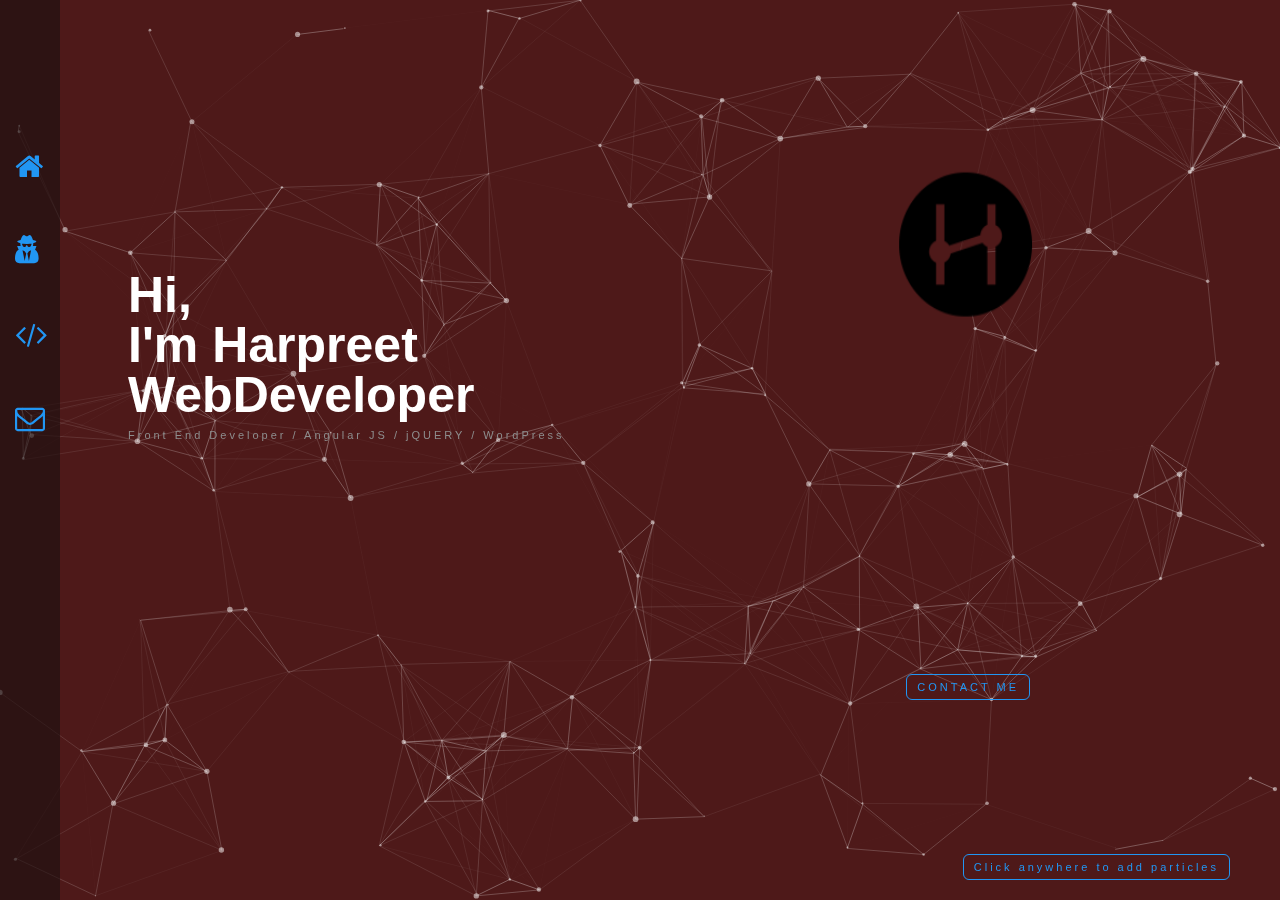
<file: index.html>
<!DOCTYPE html>
<html lang="en">
	<head>
		<meta http-equiv="Content-Type" content="text/html"; charset="utf-8">
		<meta name="viewport" content="width=device-width, initial-scale=1">
		<link rel="stylesheet" type="text/css" href="css/stylesheet.css">
		<link rel="stylesheet" href="https://cdnjs.cloudflare.com/ajax/libs/font-awesome/4.7.0/css/font-awesome.min.css">
		<title>Harpreet Singh</title>
	</head>
	<body>
		<div id="navbar">
			<nav >
				<ul>
					<li><a href="index.html"><i class="fa fa-home"></i></a></li>
					<li><a href="about.html"><i class="fa fa-user-secret"></i></a></li>
					<li><a href="skills.html"><i class="fa fa-code"></i></a></li>
					<li><a href="contact.html"><i class="fa fa-envelope-o"></i></a></li>
				</ul>
			</nav>
		</div>	
		<div class="textBox">
			<h1><span class="animated rubberBand">Hi,</span><br/>
			    <span class="animated rubberBand">I'm</span> <span class="animated rubberBand">Harpreet</span><br/>
			    <span class="animated rubberBand">Web </span><span class="animated rubberBand">Developer</span></h1>
			 <h2>Front End Developer / Angular JS / jQUERY / WordPress </h2>   
		</div>
		<img id="logo" src="assets/images/logo1.png">
        <a href="contact.html"><button id="contactBtn" class="animated rubberBand" >CONTACT ME</button></a>
				<span id="msgText">Click anywhere to add particles</span>
		<!-- particles.js container -->
		<div id="particles-js"></div>
	

		<!--Scripts-->
		<script type="text/javascript" src="js/particles.js" ></script>
		<script type="text/javascript" src="js/script.js" ></script>
	</body>
</html>
</file>
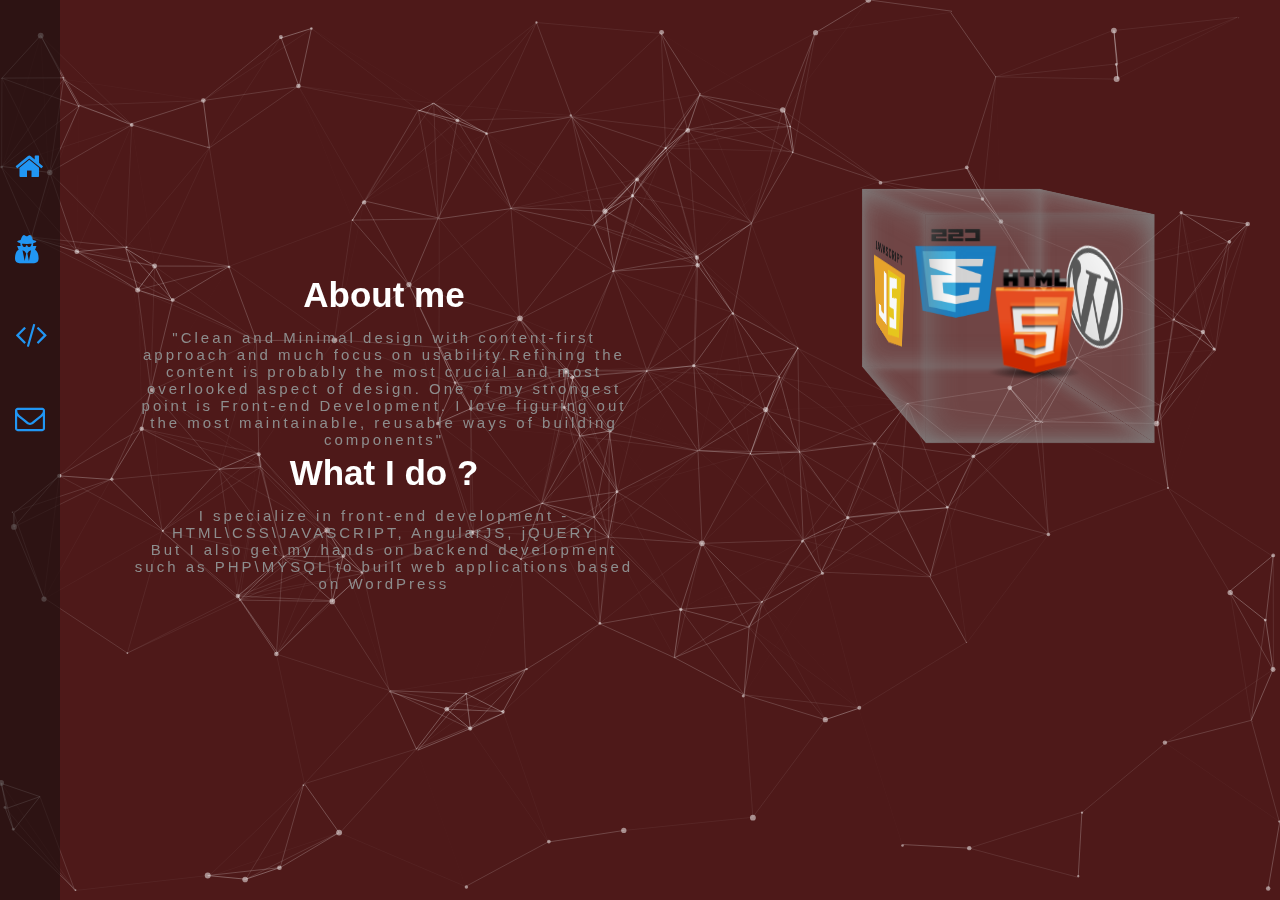
<file: about.html>
<!DOCTYPE html>
<html lang="en">
	<head>
		<meta http-equiv="Content-Type" content="text/html"; charset="utf-8">
		<meta name="viewport" content="width=device-width, initial-scale=1">
		<link rel="stylesheet" type="text/css" href="css/stylesheet.css">
		<link rel="stylesheet" href="https://cdnjs.cloudflare.com/ajax/libs/font-awesome/4.7.0/css/font-awesome.min.css">
		<title>ABOUT</title>
	</head>
	<body>
		<!--Navigation Wrapper-->
		<div id="navbar">
			<nav>
				<ul>
					<li><a href="index.html"><i class="fa fa-home"></i></a></li>
					<li><a href="about.html"><i class="fa fa-user-secret"></i></a></li>
					<li><a href="skills.html"><i class="fa fa-code"></i></a></li>
					<li><a href="contact.html"><i class="fa fa-envelope-o"></i></a></li>
				</ul>
			</nav>
		</div>
		<div class="aboutTextBox">
			<h1><span class="animated rubberBand">About me</span><br/></h1>
				<h2>"Clean and Minimal design with content-first approach and much focus on usability.Refining the content is probably the most crucial and most overlooked aspect of design. One of my strongest point is Front-end Development. I love figuring out the most maintainable, reusable ways of building components"</h2>
			<h1><span class="animated rubberBand">What I do &#63;</span></h1>
				<h2>I specialize in front-end development - HTML\CSS\JAVASCRIPT, AngularJS, jQUERY<br/>
					But I also get my hands on backend development such as PHP\MYSQL to built web applications based on WordPress
				</h2>		    
		</div>
		<!-- CUBE Wrapper-->
		<div class="cubeWrap">
			<div class="cube">
				<div class="front"><img class="imgCube" src="assets/images/html.png"></div>
				<div class="back"><img class="imgCube" src="assets/images/css.png"></div>
				<div class="top"></div>
				<div class="bottom"></div>
				<div class="left"><img class="imgCube" src="assets/images/js.png"></div>
				<div class="right"><img class="imgCube" src="assets/images/wordpress1.png"></div>
			</div>
		</div>

		<!-- Particles Wrapper-->		
		<div id="particles-js"></div>
	

		<!--Scripts-->
		<script type="text/javascript" src="js/particles.js" ></script>
		<script type="text/javascript" src="js/script.js" ></script>
	</body>
</file>
<file: css/stylesheet.css>
/* =============================================================================
   HTML5 CSS Reset Minified - Eric Meyer
   ========================================================================== */

html,body,div,span,object,iframe,h1,h2,h3,h4,h5,h6,p,blockquote,pre,abbr,address,cite,code,del,dfn,em,img,ins,kbd,q,samp,small,strong,sub,sup,var,b,i,dl,dt,dd,ol,ul,li,fieldset,form,label,legend,table,caption,tbody,tfoot,thead,tr,th,td,article,aside,canvas,details,figcaption,figure,footer,header,hgroup,menu,nav,section,summary,time,mark,audio,video{margin:0;padding:0;border:0;outline:0;font-size:100%;vertical-align:baseline;background:transparent}
body{line-height:1}
article,aside,details,figcaption,figure,footer,header,hgroup,menu,nav,section{display:block}
nav ul{list-style:none}
blockquote,q{quotes:none}
blockquote:before,blockquote:after,q:before,q:after{content:none}
a{margin:0;padding:0;font-size:100%;vertical-align:baseline;background:transparent;text-decoration:none}
mark{background-color:#ff9;color:#000;font-style:italic;font-weight:bold}
del{text-decoration:line-through}
abbr[title],dfn[title]{border-bottom:1px dotted;cursor:help}
table{border-collapse:collapse;border-spacing:0}
hr{display:block;height:1px;border:0;border-top:1px solid #ccc;margin:1em 0;padding:0}
input,select{vertical-align:middle}
li{list-style:none}


/* =============================================================================
   My CSS
   ========================================================================== */

/* ---- base ---- */

html,body{ 
  width:100%;
  height:100%;
  background:#fff;
  overflow-x: hidden;
}

html{
  -webkit-tap-highlight-color: rgba(0, 0, 0, 0);
}

body{
  font:normal 75% Arial, Helvetica, sans-serif;
}

/*##############################Common Particles.js Styles##########################################*/
/*#######################################################################################*/
canvas{
  display:block;
  vertical-align:bottom;
}

/* ---- particles.js container ---- */

#particles-js{
  width: 100%;
  height: 100%;
  z-index: -1;
  background-color: rgb(78, 25, 25);
  background-size: cover;
  background-position: 50% 50%;
  background-repeat: no-repeat;
  overflow:hidden;
}

/*##############################Home Page Styles##########################################*/
/*#######################################################################################*/
#navbar{
    background-color: rgba(27, 16, 16, 0.63);
    width: 60px;
    height: 100%;
    position: absolute;
    top: 0;
    z-index: 3;
    min-height: 500px;
}

#navbar ul{
  position: absolute;
  top: 100px;
}

#navbar a{
    font-size: 30px;
    color: #2196F3;
    display: block;
    padding-top: 50px;
    padding-left: 15px;
}
.textBox, .aboutTextBox{
    position: absolute;
    left: 10%;
    top: 30%;
    width: 40%;
    max-height: 90%;
}
.textBox h1{
    color: #fff;
    font-size: 50px;
    line-height: 50px;
    margin: 0;
}
.textBox h2{
    color: #8d8d8d;
    margin-top: 9px;
    font-weight: normal;
    font-size: 11px;
    font-family: "Open Sans", sans-serif;
    letter-spacing: 3px;
}

#logo{
  position: absolute;
  top: 120px;
  right: 115px;
  width: 400px;height: 250px;
}

#msgText{
  position: absolute;
  bottom: 20px;
  right: 50px;
  color: #2196F3;
  font-size: 11px;
  letter-spacing: 3px;
  font-family: "Open Sans", sans-serif;
  padding: 6px 10px;
  border: 1px solid #2196F3;
  margin-top: 40px;
  border-radius: 6px;
  background-color: transparent;
   display: inline-block;
  -webkit-animation-name:flash;
  animation-name:flash;
  -webkit-animation-iteration-count: infinite;
  animation-iteration-count: infinite;
  -webkit-animation-duration: 2s;
  animation-duration: 2s;
}

#contactBtn{
  position: absolute;
  bottom: 200px;right: 250px;
  color: #2196F3;
  font-size: 11px;
  letter-spacing: 3px;
  font-family: "Open Sans", sans-serif;
  text-decoration: none;
  padding: 6px 10px;
  border: 1px solid #2196F3;
  margin-top: 40px;
  border-radius: 6px;
  background-color: transparent;
}

#resumeBtn{
  position: absolute;
  bottom: 250px;right: 250px;
  color: #2196F3;
  font-size: 11px;
  letter-spacing: 3px;
  font-family: "Open Sans", sans-serif;
  text-decoration: none;
  padding: 6px 30px;
  border: 1px solid #2196F3;
  margin-top: 40px;
  border-radius: 6px;
  background-color: transparent;
}
/*##############################About Page Styles##########################################*/
/*#######################################################################################*/

.cubeWrap {
  perspective: 800px;
  perspective-origin: 50% 100px;
}

.cube {
  position: absolute;
  left: 50%; top: 50%;
  margin-top: 200px;
  margin-left: 250px;
  width: 200px;
  transform-style: preserve-3d;
  animation: spin 5s infinite linear;
}

.cube div {
    position: absolute;
    width: 200px;
    height: 200px;
    background: rgba(255,255,255,0.1);
    box-shadow: inset 0 0 30px rgba(125,125,125,0.8);
    color: rgba(0,0,0,0.5);
}

.back {
  transform: translateZ(-100px) rotateY(180deg);
}
.right {
  transform: rotateY(-270deg) translateX(100px);
  transform-origin: top right;
}
.left {
  transform: rotateY(270deg) translateX(-100px);
  transform-origin: center left;
}
.top {
  transform: rotateX(-90deg) translateY(-100px);
  transform-origin: top center;
}
.bottom {
  transform: rotateX(90deg) translateY(100px);
  transform-origin: bottom center;
}
.front {
  transform: translateZ(100px);
}

@keyframes spin {
  from { transform: rotateY(0); }
  to { transform: rotateY(360deg); }
}

.imgCube{
  width: 100px;
  height: 100px;
  margin-top: 45px; margin-left: 45px;
}

.aboutTextBox h1{
  color: #fff;
  font-size: 35px;
  line-height: 50px;
  text-align: center;
}

.aboutTextBox h2{
  color: #8d8d8d;
  margin-top: 9px;
  font-weight: normal;
  font-size: 15px;
  font-family: "Open Sans", sans-serif;
  letter-spacing: 3px;
  text-align: center;
}


/*##############################Skills Page Styles##########################################*/
/*#######################################################################################*/
#skillsWrapper{
  position: absolute; 
  left: 90px; 
}

#skillsWrapper h2{
  color: #fff;
  font-size: 35px;
  line-height: 50px;
  font-weight: bold;
  margin-bottom: 35px;
}
#skillsWrapper span{
    color: white;
    border: 2px solid #2196F3;
    border-radius: 10px;
    padding: 5px;
}

#skillsWrapper h4, #skillsWrapper h5, #skillsWrapper li{
  color: white;
}

#skillsWrapper li{
  font-size: 12px;
  margin-bottom: 5px;
  padding-left: 15px;
}
#row2{
  margin-top: 50px;
}


.bounce{
  display: inline-block;
  -webkit-animation-name:bounce;
  animation-name:bounce;
  -webkit-animation-iteration-count: infinite;
  animation-iteration-count: infinite;
  -webkit-animation-duration: 2s;
  animation-duration: 2s;
  -webkit-transform-origin: center bottom;
  transform-origin: center bottom;
}

.flash{
  display: inline-block;
  -webkit-animation-name:flash;
  animation-name:flash;
  -webkit-animation-iteration-count: infinite;
  animation-iteration-count: infinite;
  -webkit-animation-duration: 2s;
  animation-duration: 2s;
}
.pulse{
  display: inline-block;
  -webkit-animation-name:pulse;
  animation-name:pulse;
  -webkit-animation-iteration-count: infinite;
  animation-iteration-count: infinite;
  -webkit-animation-duration: 1s;
  animation-duration: 1s;
}

.shake{
  display: inline-block;
  -webkit-animation-name:shake;
  animation-name:shake;
  -webkit-animation-iteration-count: infinite;
  animation-iteration-count: infinite;
  -webkit-animation-duration: 2s;
  animation-duration: 2s;
}
.swing {
  display: inline-block;
  -webkit-transform-origin: top center;
  transform-origin: top center;
  -webkit-animation-name: swing;
  animation-name: swing;
  -webkit-animation-iteration-count: infinite;
  animation-iteration-count: infinite;
  -webkit-animation-duration: 2s;
  animation-duration: 2s;
}
.tada{
  display: inline-block;
  -webkit-animation-name:tada;
  animation-name:tada;
  -webkit-animation-iteration-count: infinite;
  animation-iteration-count: infinite;
  -webkit-animation-duration: 2s;
  animation-duration: 2s;
}

.wobble{
  display: inline-block;
  -webkit-animation-name:wobble;
  animation-name:wobble;
  -webkit-animation-iteration-count: infinite;
  animation-iteration-count: infinite;
  -webkit-animation-duration: 2s;
  animation-duration: 2s;
}

.jello {
  display: inline-block;
  -webkit-animation-name: jello;
  animation-name: jello;
  -webkit-transform-origin: center;
  transform-origin: center;
  -webkit-animation-iteration-count: infinite;
  animation-iteration-count: infinite;
  -webkit-animation-duration: 2s;
  animation-duration: 2s;
}
/*##############################Contact Page Styles##########################################*/
/*#######################################################################################*/
#contact{
  position:absolute;
  left: 150px;
  top: 70px;
}

#contact h2{
  color: #2196F3;
  font-weight: normal;
  font-size: 20px;
  font-family: "Open Sans", sans-serif;
  letter-spacing: 3px;
  padding-left: 85px;
  text-transform: uppercase;
}

#contact input, #contact textarea{
color: #2196F3;
    font-size: 11px;
    letter-spacing: 3px;
    font-family: "Open Sans", sans-serif;
    border: 1px solid #2196F3;
    border-radius: 13px;
    background-color: transparent;
}

#map{
  width:400px;
  height: 300px;
  margin-left: 115px;
  margin-top: 35px;
}

/*############################## Animation##########################################*/
/*#######################################################################################*/
.animated{
  -webkit-animation-duration: 1s;
  animation-duration: 1s;
  -webkit-animation-fill-mode: both;
  animation-fill-mode: both;
  display: inline-block;
}

/*RUBBERBAND*/
@keyframes rubberBand {
  0% {
    -webkit-transform: scale(1);
    -ms-transform: scale(1);
    transform: scale(1);
  }

  30% {
    -webkit-transform: scaleX(1.25) scaleY(0.75);
    -ms-transform: scaleX(1.25) scaleY(0.75);
    transform: scaleX(1.25) scaleY(0.75);
  }

  40% {
    -webkit-transform: scaleX(0.75) scaleY(1.25);
    -ms-transform: scaleX(0.75) scaleY(1.25);
    transform: scaleX(0.75) scaleY(1.25);
  }

  60% {
    -webkit-transform: scaleX(1.15) scaleY(0.85);
    -ms-transform: scaleX(1.15) scaleY(0.85);
    transform: scaleX(1.15) scaleY(0.85);
  }

  100% {
    -webkit-transform: scale(1);
    -ms-transform: scale(1);
    transform: scale(1);
  }
}

.rubberBand:hover{
  -webkit-animation-name: rubberBand;
  animation-name: rubberBand;
}

/*FLASH*/
@-webkit-keyframes flash {
  from, 50%, to {
    opacity: 1;
  }

  25%, 75% {
    opacity: 0;
  }
}

@keyframes flash {
  from, 50%, to {
    opacity: 1;
  }

  25%, 75% {
    opacity: 0;
  }
}
/*FLASH*/
@-webkit-keyframes bounce {
  from, 20%, 53%, 80%, to {
    -webkit-animation-timing-function: cubic-bezier(0.215, 0.610, 0.355, 1.000);
    animation-timing-function: cubic-bezier(0.215, 0.610, 0.355, 1.000);
    -webkit-transform: translate3d(0,0,0);
    transform: translate3d(0,0,0);
  }

  40%, 43% {
    -webkit-animation-timing-function: cubic-bezier(0.755, 0.050, 0.855, 0.060);
    animation-timing-function: cubic-bezier(0.755, 0.050, 0.855, 0.060);
    -webkit-transform: translate3d(0, -30px, 0);
    transform: translate3d(0, -30px, 0);
  }

  70% {
    -webkit-animation-timing-function: cubic-bezier(0.755, 0.050, 0.855, 0.060);
    animation-timing-function: cubic-bezier(0.755, 0.050, 0.855, 0.060);
    -webkit-transform: translate3d(0, -15px, 0);
    transform: translate3d(0, -15px, 0);
  }

  90% {
    -webkit-transform: translate3d(0,-4px,0);
    transform: translate3d(0,-4px,0);
  }
}

@keyframes bounce {
  from, 20%, 53%, 80%, to {
    -webkit-animation-timing-function: cubic-bezier(0.215, 0.610, 0.355, 1.000);
    animation-timing-function: cubic-bezier(0.215, 0.610, 0.355, 1.000);
    -webkit-transform: translate3d(0,0,0);
    transform: translate3d(0,0,0);
  }

  40%, 43% {
    -webkit-animation-timing-function: cubic-bezier(0.755, 0.050, 0.855, 0.060);
    animation-timing-function: cubic-bezier(0.755, 0.050, 0.855, 0.060);
    -webkit-transform: translate3d(0, -30px, 0);
    transform: translate3d(0, -30px, 0);
  }

  70% {
    -webkit-animation-timing-function: cubic-bezier(0.755, 0.050, 0.855, 0.060);
    animation-timing-function: cubic-bezier(0.755, 0.050, 0.855, 0.060);
    -webkit-transform: translate3d(0, -15px, 0);
    transform: translate3d(0, -15px, 0);
  }

  90% {
    -webkit-transform: translate3d(0,-4px,0);
    transform: translate3d(0,-4px,0);
  }
}



@-webkit-keyframes pulse {
  from {
    -webkit-transform: scale3d(1, 1, 1);
    transform: scale3d(1, 1, 1);
  }

  50% {
    -webkit-transform: scale3d(1.05, 1.05, 1.05);
    transform: scale3d(1.05, 1.05, 1.05);
  }

  to {
    -webkit-transform: scale3d(1, 1, 1);
    transform: scale3d(1, 1, 1);
  }
}

@keyframes pulse {
  from {
    -webkit-transform: scale3d(1, 1, 1);
    transform: scale3d(1, 1, 1);
  }

  50% {
    -webkit-transform: scale3d(1.05, 1.05, 1.05);
    transform: scale3d(1.05, 1.05, 1.05);
  }

  to {
    -webkit-transform: scale3d(1, 1, 1);
    transform: scale3d(1, 1, 1);
  }
}
@-webkit-keyframes shake {
  from, to {
    -webkit-transform: translate3d(0, 0, 0);
    transform: translate3d(0, 0, 0);
  }

  10%, 30%, 50%, 70%, 90% {
    -webkit-transform: translate3d(-10px, 0, 0);
    transform: translate3d(-10px, 0, 0);
  }

  20%, 40%, 60%, 80% {
    -webkit-transform: translate3d(10px, 0, 0);
    transform: translate3d(10px, 0, 0);
  }
}

@keyframes shake {
  from, to {
    -webkit-transform: translate3d(0, 0, 0);
    transform: translate3d(0, 0, 0);
  }

  10%, 30%, 50%, 70%, 90% {
    -webkit-transform: translate3d(-10px, 0, 0);
    transform: translate3d(-10px, 0, 0);
  }

  20%, 40%, 60%, 80% {
    -webkit-transform: translate3d(10px, 0, 0);
    transform: translate3d(10px, 0, 0);
  }
}
@-webkit-keyframes jello {
  from, 11.1%, to {
    -webkit-transform: none;
    transform: none;
  }

  22.2% {
    -webkit-transform: skewX(-12.5deg) skewY(-12.5deg);
    transform: skewX(-12.5deg) skewY(-12.5deg);
  }

  33.3% {
    -webkit-transform: skewX(6.25deg) skewY(6.25deg);
    transform: skewX(6.25deg) skewY(6.25deg);
  }

  44.4% {
    -webkit-transform: skewX(-3.125deg) skewY(-3.125deg);
    transform: skewX(-3.125deg) skewY(-3.125deg);
  }

  55.5% {
    -webkit-transform: skewX(1.5625deg) skewY(1.5625deg);
    transform: skewX(1.5625deg) skewY(1.5625deg);
  }

  66.6% {
    -webkit-transform: skewX(-0.78125deg) skewY(-0.78125deg);
    transform: skewX(-0.78125deg) skewY(-0.78125deg);
  }

  77.7% {
    -webkit-transform: skewX(0.390625deg) skewY(0.390625deg);
    transform: skewX(0.390625deg) skewY(0.390625deg);
  }

  88.8% {
    -webkit-transform: skewX(-0.1953125deg) skewY(-0.1953125deg);
    transform: skewX(-0.1953125deg) skewY(-0.1953125deg);
  }
}

@keyframes jello {
  from, 11.1%, to {
    -webkit-transform: none;
    transform: none;
  }

  22.2% {
    -webkit-transform: skewX(-12.5deg) skewY(-12.5deg);
    transform: skewX(-12.5deg) skewY(-12.5deg);
  }

  33.3% {
    -webkit-transform: skewX(6.25deg) skewY(6.25deg);
    transform: skewX(6.25deg) skewY(6.25deg);
  }

  44.4% {
    -webkit-transform: skewX(-3.125deg) skewY(-3.125deg);
    transform: skewX(-3.125deg) skewY(-3.125deg);
  }

  55.5% {
    -webkit-transform: skewX(1.5625deg) skewY(1.5625deg);
    transform: skewX(1.5625deg) skewY(1.5625deg);
  }

  66.6% {
    -webkit-transform: skewX(-0.78125deg) skewY(-0.78125deg);
    transform: skewX(-0.78125deg) skewY(-0.78125deg);
  }

  77.7% {
    -webkit-transform: skewX(0.390625deg) skewY(0.390625deg);
    transform: skewX(0.390625deg) skewY(0.390625deg);
  }

  88.8% {
    -webkit-transform: skewX(-0.1953125deg) skewY(-0.1953125deg);
    transform: skewX(-0.1953125deg) skewY(-0.1953125deg);
  }
}



@-webkit-keyframes wobble {
  from {
    -webkit-transform: none;
    transform: none;
  }

  15% {
    -webkit-transform: translate3d(-25%, 0, 0) rotate3d(0, 0, 1, -5deg);
    transform: translate3d(-25%, 0, 0) rotate3d(0, 0, 1, -5deg);
  }

  30% {
    -webkit-transform: translate3d(20%, 0, 0) rotate3d(0, 0, 1, 3deg);
    transform: translate3d(20%, 0, 0) rotate3d(0, 0, 1, 3deg);
  }

  45% {
    -webkit-transform: translate3d(-15%, 0, 0) rotate3d(0, 0, 1, -3deg);
    transform: translate3d(-15%, 0, 0) rotate3d(0, 0, 1, -3deg);
  }

  60% {
    -webkit-transform: translate3d(10%, 0, 0) rotate3d(0, 0, 1, 2deg);
    transform: translate3d(10%, 0, 0) rotate3d(0, 0, 1, 2deg);
  }

  75% {
    -webkit-transform: translate3d(-5%, 0, 0) rotate3d(0, 0, 1, -1deg);
    transform: translate3d(-5%, 0, 0) rotate3d(0, 0, 1, -1deg);
  }

  to {
    -webkit-transform: none;
    transform: none;
  }
}

@keyframes wobble {
  from {
    -webkit-transform: none;
    transform: none;
  }

  15% {
    -webkit-transform: translate3d(-25%, 0, 0) rotate3d(0, 0, 1, -5deg);
    transform: translate3d(-25%, 0, 0) rotate3d(0, 0, 1, -5deg);
  }

  30% {
    -webkit-transform: translate3d(20%, 0, 0) rotate3d(0, 0, 1, 3deg);
    transform: translate3d(20%, 0, 0) rotate3d(0, 0, 1, 3deg);
  }

  45% {
    -webkit-transform: translate3d(-15%, 0, 0) rotate3d(0, 0, 1, -3deg);
    transform: translate3d(-15%, 0, 0) rotate3d(0, 0, 1, -3deg);
  }

  60% {
    -webkit-transform: translate3d(10%, 0, 0) rotate3d(0, 0, 1, 2deg);
    transform: translate3d(10%, 0, 0) rotate3d(0, 0, 1, 2deg);
  }

  75% {
    -webkit-transform: translate3d(-5%, 0, 0) rotate3d(0, 0, 1, -1deg);
    transform: translate3d(-5%, 0, 0) rotate3d(0, 0, 1, -1deg);
  }

  to {
    -webkit-transform: none;
    transform: none;
  }
}


@-webkit-keyframes swing {
  20% {
    -webkit-transform: rotate3d(0, 0, 1, 15deg);
    transform: rotate3d(0, 0, 1, 15deg);
  }

  40% {
    -webkit-transform: rotate3d(0, 0, 1, -10deg);
    transform: rotate3d(0, 0, 1, -10deg);
  }

  60% {
    -webkit-transform: rotate3d(0, 0, 1, 5deg);
    transform: rotate3d(0, 0, 1, 5deg);
  }

  80% {
    -webkit-transform: rotate3d(0, 0, 1, -5deg);
    transform: rotate3d(0, 0, 1, -5deg);
  }

  to {
    -webkit-transform: rotate3d(0, 0, 1, 0deg);
    transform: rotate3d(0, 0, 1, 0deg);
  }
}

@keyframes swing {
  20% {
    -webkit-transform: rotate3d(0, 0, 1, 15deg);
    transform: rotate3d(0, 0, 1, 15deg);
  }

  40% {
    -webkit-transform: rotate3d(0, 0, 1, -10deg);
    transform: rotate3d(0, 0, 1, -10deg);
  }

  60% {
    -webkit-transform: rotate3d(0, 0, 1, 5deg);
    transform: rotate3d(0, 0, 1, 5deg);
  }

  80% {
    -webkit-transform: rotate3d(0, 0, 1, -5deg);
    transform: rotate3d(0, 0, 1, -5deg);
  }

  to {
    -webkit-transform: rotate3d(0, 0, 1, 0deg);
    transform: rotate3d(0, 0, 1, 0deg);
  }
}

@-webkit-keyframes tada {
  from {
    -webkit-transform: scale3d(1, 1, 1);
    transform: scale3d(1, 1, 1);
  }

  10%, 20% {
    -webkit-transform: scale3d(.9, .9, .9) rotate3d(0, 0, 1, -3deg);
    transform: scale3d(.9, .9, .9) rotate3d(0, 0, 1, -3deg);
  }

  30%, 50%, 70%, 90% {
    -webkit-transform: scale3d(1.1, 1.1, 1.1) rotate3d(0, 0, 1, 3deg);
    transform: scale3d(1.1, 1.1, 1.1) rotate3d(0, 0, 1, 3deg);
  }

  40%, 60%, 80% {
    -webkit-transform: scale3d(1.1, 1.1, 1.1) rotate3d(0, 0, 1, -3deg);
    transform: scale3d(1.1, 1.1, 1.1) rotate3d(0, 0, 1, -3deg);
  }

  to {
    -webkit-transform: scale3d(1, 1, 1);
    transform: scale3d(1, 1, 1);
  }
}

@keyframes tada {
  from {
    -webkit-transform: scale3d(1, 1, 1);
    transform: scale3d(1, 1, 1);
  }

  10%, 20% {
    -webkit-transform: scale3d(.9, .9, .9) rotate3d(0, 0, 1, -3deg);
    transform: scale3d(.9, .9, .9) rotate3d(0, 0, 1, -3deg);
  }

  30%, 50%, 70%, 90% {
    -webkit-transform: scale3d(1.1, 1.1, 1.1) rotate3d(0, 0, 1, 3deg);
    transform: scale3d(1.1, 1.1, 1.1) rotate3d(0, 0, 1, 3deg);
  }

  40%, 60%, 80% {
    -webkit-transform: scale3d(1.1, 1.1, 1.1) rotate3d(0, 0, 1, -3deg);
    transform: scale3d(1.1, 1.1, 1.1) rotate3d(0, 0, 1, -3deg);
  }

  to {
    -webkit-transform: scale3d(1, 1, 1);
    transform: scale3d(1, 1, 1);
  }
}
</file>
